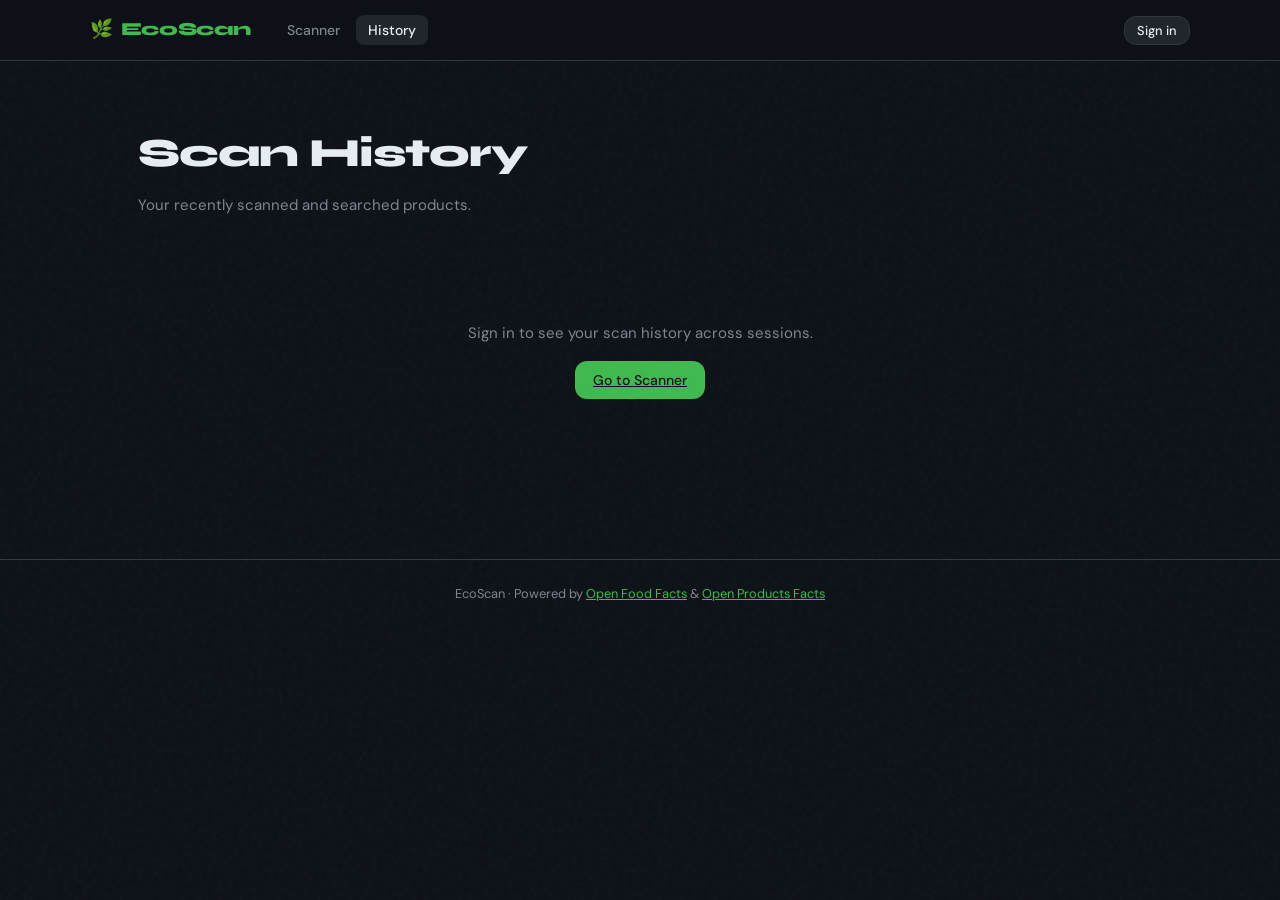
<file: frontend/history.html>
<!DOCTYPE html>
<html lang="en">
<head>
  <meta charset="UTF-8"/>
  <meta name="viewport" content="width=device-width, initial-scale=1.0"/>
  <title>Scan History · EcoScan</title>
  <link rel="stylesheet" href="css/style.css"/>
</head>
<body>

<!-- ── Nav ── -->
<nav class="nav">
  <div class="nav-inner">
    <a href="index.html" class="nav-logo"><span>🌿</span>EcoScan</a>
    <ul class="nav-links">
      <li><a href="index.html">Scanner</a></li>
      <li><a href="history.html" class="active">History</a></li>
    </ul>
    <div class="nav-spacer"></div>
    <span id="nav-user-label" class="nav-user-label hidden"></span>
    <button id="nav-login-btn" class="btn btn-ghost btn-sm">Sign in</button>
    <button id="nav-logout-btn" class="btn btn-ghost btn-sm hidden">Sign out</button>
  </div>
</nav>

<!-- ── Page header ── -->
<header class="page-header">
  <h1 class="page-title">Scan History</h1>
  <p class="page-sub">Your recently scanned and searched products.</p>
</header>

<!-- ── Main ── -->
<main class="main">

  <!-- Login prompt -->
  <div id="history-login-prompt" class="login-prompt hidden">
    <p>Sign in to see your scan history across sessions.</p>
    <a href="index.html" class="btn btn-primary">Go to Scanner</a>
  </div>

  <!-- Empty state -->
  <div id="history-empty" class="empty-state hidden">
    <div class="empty-state-icon">📭</div>
    <h3>No scans yet</h3>
    <p>Search or scan a product on the main page to start building your history.</p>
  </div>

  <!-- History list -->
  <div id="history-list"></div>

</main>

<footer>
  <p>EcoScan · Powered by <a href="https://world.openfoodfacts.org" target="_blank" rel="noopener" style="color:var(--accent)">Open Food Facts</a> &amp; <a href="https://world.openproductsfacts.org" target="_blank" rel="noopener" style="color:var(--accent)">Open Products Facts</a></p>
</footer>

<script type="module" src="js/history.js"></script>
</body>
</html>
</file>
<file: frontend/css/style.css>
/* ── Imports ── */
@import url('https://fonts.googleapis.com/css2?family=Syne:wght@400;600;700;800&family=DM+Sans:ital,opsz,wght@0,9..40,300;0,9..40,400;0,9..40,500;1,9..40,300&display=swap');

/* ── Variables ── */
:root {
  --bg:           #0d1117;
  --surface:      #161b22;
  --surface-2:    #21262d;
  --border:       #30363d;
  --text:         #e6edf3;
  --text-muted:   #7d8590;
  --accent:       #3fb950;
  --accent-dim:   #1a4025;
  --accent-2:     #58a6ff;
  --danger:       #f85149;
  --ring-track:   #21262d;
  --radius:       12px;
  --radius-lg:    20px;
  --shadow:       0 8px 32px rgba(0,0,0,.45);
  --shadow-sm:    0 2px 8px rgba(0,0,0,.3);
  --font-display: 'Syne', sans-serif;
  --font-body:    'DM Sans', sans-serif;
}

*, *::before, *::after { box-sizing: border-box; margin: 0; padding: 0; }
html { scroll-behavior: smooth; }

body {
  background: var(--bg);
  color: var(--text);
  font-family: var(--font-body);
  font-size: 15px;
  line-height: 1.6;
  min-height: 100vh;
}

.hidden { display: none !important; }

body::before {
  content: '';
  position: fixed; inset: 0;
  background-image: url("data:image/svg+xml,%3Csvg viewBox='0 0 200 200' xmlns='http://www.w3.org/2000/svg'%3E%3Cfilter id='n'%3E%3CfeTurbulence type='fractalNoise' baseFrequency='0.9' numOctaves='4' stitchTiles='stitch'/%3E%3C/filter%3E%3Crect width='100%25' height='100%25' filter='url(%23n)' opacity='0.03'/%3E%3C/svg%3E");
  pointer-events: none;
  z-index: 0;
}

.nav {
  position: sticky; top: 0; z-index: 100;
  background: rgba(13,17,23,.85);
  backdrop-filter: blur(12px);
  border-bottom: 1px solid var(--border);
  padding: 0 clamp(16px, 4vw, 48px);
}
.nav-inner {
  max-width: 1100px; margin: 0 auto;
  display: flex; align-items: center; gap: 16px;
  height: 60px;
}
.nav-logo {
  font-family: var(--font-display);
  font-weight: 800; font-size: 1.15rem;
  color: var(--accent);
  text-decoration: none;
  letter-spacing: -.02em;
  display: flex; align-items: center; gap: 8px;
  flex-shrink: 0;
}
.nav-links {
  display: flex; gap: 4px; align-items: center;
  list-style: none; margin-left: 8px;
}
.nav-links a {
  color: var(--text-muted); text-decoration: none;
  font-size: .875rem; font-weight: 500;
  padding: 6px 12px; border-radius: 8px;
  transition: color .2s, background .2s;
}
.nav-links a:hover, .nav-links a.active { color: var(--text); background: var(--surface-2); }
.nav-spacer { flex: 1; }
.nav-user-label {
  font-size: .8rem; color: var(--text-muted);
  padding: 4px 10px; background: var(--surface-2);
  border-radius: 6px; max-width: 140px;
  overflow: hidden; text-overflow: ellipsis; white-space: nowrap;
}

.btn {
  display: inline-flex; align-items: center; justify-content: center; gap: 6px;
  padding: 8px 18px; border-radius: var(--radius); border: none;
  font-family: var(--font-body); font-size: .875rem; font-weight: 500;
  cursor: pointer; transition: all .2s; white-space: nowrap;
}
.btn-primary { background: var(--accent); color: #0d1117; }
.btn-primary:hover { background: #4ac961; transform: translateY(-1px); }
.btn-ghost { background: var(--surface-2); color: var(--text); border: 1px solid var(--border); }
.btn-ghost:hover { background: var(--border); }
.btn-sm { padding: 5px 12px; font-size: .8rem; }

.hero {
  max-width: 1100px; margin: 0 auto;
  padding: clamp(40px, 8vw, 80px) clamp(16px, 4vw, 48px) 32px;
  text-align: center;
}
.hero-eyebrow {
  display: inline-block;
  font-size: .75rem; font-weight: 600; letter-spacing: .1em; text-transform: uppercase;
  color: var(--accent); background: var(--accent-dim);
  padding: 4px 12px; border-radius: 99px; margin-bottom: 20px;
}
.hero-title {
  font-family: var(--font-display);
  font-size: clamp(2.2rem, 5vw, 3.5rem);
  font-weight: 800; line-height: 1.1; letter-spacing: -.03em;
  margin-bottom: 16px;
}
.hero-title em { font-style: normal; color: var(--accent); }
.hero-sub {
  color: var(--text-muted); font-size: 1.05rem;
  max-width: 500px; margin: 0 auto 36px;
}

.grade-legend {
  display: flex; gap: 6px; justify-content: center; flex-wrap: wrap;
  margin: 0 auto 36px; max-width: 400px;
}
.grade-chip {
  display: flex; align-items: center; gap: 6px;
  padding: 5px 12px; border-radius: 99px;
  font-size: .75rem; font-weight: 700; font-family: var(--font-display);
  color: #0d1117;
}

.search-bar {
  display: flex; gap: 10px; justify-content: center;
  flex-wrap: wrap; margin-bottom: 16px;
}
.search-input-wrap {
  position: relative; flex: 1; max-width: 480px; min-width: 200px;
}
.search-input-wrap .search-icon {
  position: absolute; left: 14px; top: 50%; transform: translateY(-50%);
  color: var(--text-muted); font-size: 1rem; pointer-events: none;
}
#search-input {
  width: 100%; padding: 12px 14px 12px 42px;
  background: var(--surface); border: 1px solid var(--border);
  border-radius: var(--radius); color: var(--text);
  font-family: var(--font-body); font-size: .95rem;
  outline: none; transition: border-color .2s, box-shadow .2s;
}
#search-input:focus {
  border-color: var(--accent);
  box-shadow: 0 0 0 3px rgba(63,185,80,.15);
}
#search-input::placeholder { color: var(--text-muted); }

.scanner-section {
  max-width: 520px; margin: 16px auto 0;
  border: 1px solid var(--border); border-radius: var(--radius-lg);
  overflow: hidden; background: var(--surface);
}
#qr-reader { width: 100% !important; border: none !important; }

.main {
  max-width: 1100px; margin: 0 auto;
  padding: 0 clamp(16px, 4vw, 48px) 80px;
}

.product-card {
  background: var(--surface);
  border: 1px solid var(--border);
  border-radius: var(--radius-lg);
  overflow: hidden;
  box-shadow: var(--shadow);
  animation: fadeUp .4s ease both;
}
@keyframes fadeUp {
  from { opacity: 0; transform: translateY(20px); }
  to   { opacity: 1; transform: translateY(0); }
}

.product-hero {
  display: flex; gap: 24px; padding: 28px;
  border-bottom: 1px solid var(--border);
  flex-wrap: wrap;
}
.product-img {
  width: 120px; height: 120px; object-fit: contain;
  border-radius: var(--radius); background: var(--surface-2); flex-shrink: 0;
}
.product-img-placeholder {
  width: 120px; height: 120px; display: flex; align-items: center; justify-content: center;
  background: var(--surface-2); border-radius: var(--radius); font-size: 2.5rem; flex-shrink: 0;
}
.product-meta { flex: 1; min-width: 0; }
.product-name { font-family: var(--font-display); font-size: 1.35rem; font-weight: 700; margin-bottom: 4px; }
.product-brand, .product-qty { color: var(--text-muted); font-size: .875rem; }
.product-source { color: var(--text-muted); font-size: .75rem; margin-top: 8px; }

.score-section {
  display: grid; grid-template-columns: auto 1fr;
  gap: 32px; padding: 28px; align-items: start;
  border-bottom: 1px solid var(--border);
}
.score-ring-wrap {
  display: flex; flex-direction: column; align-items: center; gap: 10px;
}
.score-ring { width: 130px; height: 130px; display: block; }
.ring-score { font-family: var(--font-display); font-size: 1.6rem; font-weight: 800; fill: var(--text); }
.ring-label { font-size: .65rem; fill: var(--text-muted); }
.grade-badge {
  display: inline-flex; align-items: center; justify-content: center;
  width: 42px; height: 42px; border-radius: 50%;
  font-family: var(--font-display); font-size: 1.2rem; font-weight: 800;
  color: #0d1117; box-shadow: var(--shadow-sm);
}
.breakdown-title {
  font-family: var(--font-display); font-size: .75rem; font-weight: 700;
  margin-bottom: 16px; color: var(--text-muted); text-transform: uppercase; letter-spacing: .06em;
}
.factor-row { margin-bottom: 14px; }
.factor-header { display: flex; align-items: baseline; gap: 8px; margin-bottom: 5px; }
.factor-name { font-weight: 500; font-size: .875rem; flex: 1; }
.factor-note { color: var(--text-muted); font-size: .75rem; }
.factor-score { font-family: var(--font-display); font-weight: 700; font-size: .9rem; min-width: 28px; text-align: right; }
.factor-bar-track { height: 6px; background: var(--surface-2); border-radius: 99px; overflow: hidden; }
.factor-bar-fill { height: 100%; border-radius: 99px; width: 0; }
.factor-weight { color: var(--text-muted); font-size: .7rem; margin-top: 2px; }

.alternatives-section { padding: 24px 28px; }
.alts-title {
  font-family: var(--font-display); font-size: .85rem; font-weight: 700;
  text-transform: uppercase; letter-spacing: .06em;
  color: var(--text-muted); margin-bottom: 16px;
}
.alts-list { display: flex; flex-direction: column; gap: 10px; }
.alt-card {
  display: flex; align-items: center; gap: 14px;
  padding: 12px 14px; background: var(--surface-2);
  border: 1px solid var(--border); border-radius: var(--radius);
  cursor: pointer; transition: border-color .2s, transform .15s;
}
.alt-card:hover { border-color: var(--accent); transform: translateX(4px); }
.alt-img { width: 44px; height: 44px; object-fit: contain; border-radius: 6px; }
.alt-img-placeholder { width: 44px; height: 44px; display: flex; align-items: center; justify-content: center; font-size: 1.2rem; }
.alt-info { flex: 1; min-width: 0; }
.alt-name { font-size: .875rem; font-weight: 500; white-space: nowrap; overflow: hidden; text-overflow: ellipsis; }
.alt-brand { font-size: .75rem; color: var(--text-muted); }
.alt-grade {
  width: 30px; height: 30px; border-radius: 50%;
  display: flex; align-items: center; justify-content: center;
  font-family: var(--font-display); font-weight: 800; font-size: .85rem; color: #0d1117; flex-shrink: 0;
}
.alts-loading { color: var(--text-muted); font-size: .85rem; padding: 8px 0; }

.search-results-list { list-style: none; display: flex; flex-direction: column; gap: 10px; }
.search-result-item {
  display: flex; align-items: center; gap: 14px;
  padding: 14px 16px; background: var(--surface);
  border: 1px solid var(--border); border-radius: var(--radius);
  cursor: pointer; transition: border-color .2s, background .2s;
  animation: fadeUp .3s ease both;
}
.search-result-item:hover { border-color: var(--accent-2); background: var(--surface-2); }
.sr-img { width: 52px; height: 52px; object-fit: contain; border-radius: 8px; background: var(--surface-2); }
.sr-img-placeholder { width: 52px; height: 52px; display: flex; align-items: center; justify-content: center; font-size: 1.5rem; }
.sr-info { flex: 1; min-width: 0; }
.sr-name { font-weight: 500; white-space: nowrap; overflow: hidden; text-overflow: ellipsis; }
.sr-brand { font-size: .8rem; color: var(--text-muted); }
.sr-grade {
  width: 32px; height: 32px; border-radius: 50%;
  display: flex; align-items: center; justify-content: center;
  font-family: var(--font-display); font-weight: 800; font-size: .85rem; color: #0d1117; flex-shrink: 0;
}

.confidence-badge {
  display: inline-block; font-size: .7rem; font-weight: 600;
  padding: 2px 9px; border-radius: 99px; margin: 6px 0;
  letter-spacing: .04em; text-transform: uppercase;
}
.confidence-high   { background: rgba(34,197,94,.15); color: #4ade80; }
.confidence-medium { background: rgba(234,179,8,.15);  color: #facc15; }
.confidence-low    { background: rgba(239,68,68,.15);  color: #f87171; }

#toast-container {
  position: fixed; bottom: 24px; right: 24px; z-index: 9999;
  display: flex; flex-direction: column; gap: 10px; pointer-events: none;
}
.toast {
  padding: 12px 18px; border-radius: var(--radius);
  font-size: .875rem; font-weight: 500; box-shadow: var(--shadow);
  opacity: 0; transform: translateY(12px);
  transition: opacity .25s, transform .25s; max-width: 320px;
}
.toast-show { opacity: 1; transform: translateY(0); }
.toast-success { background: #1a4025; color: #4ade80; border: 1px solid #166534; }
.toast-error   { background: #3b1a1a; color: #f87171; border: 1px solid #7f1d1d; }
.toast-info    { background: var(--surface-2); color: var(--text); border: 1px solid var(--border); }

.spinner-wrap { display: flex; flex-direction: column; align-items: center; gap: 16px; padding: 60px 20px; }
.spinner {
  width: 44px; height: 44px; border-radius: 50%;
  border: 3px solid var(--surface-2); border-top-color: var(--accent);
  animation: spin .7s linear infinite;
}
.spinner-label { color: var(--text-muted); font-size: .875rem; }
@keyframes spin { to { transform: rotate(360deg); } }

.error-msg, .no-results { text-align: center; padding: 40px 20px; color: var(--text-muted); font-size: .95rem; }
.error-msg { color: var(--danger); }

.auth-modal-backdrop {
  position: fixed; inset: 0; z-index: 500;
  background: rgba(0,0,0,.7); backdrop-filter: blur(4px);
  display: flex; align-items: center; justify-content: center; padding: 16px;
}
.auth-modal {
  background: var(--surface); border: 1px solid var(--border);
  border-radius: var(--radius-lg); padding: 32px;
  width: 100%; max-width: 400px; position: relative;
  box-shadow: var(--shadow); animation: fadeUp .3s ease both;
}
.auth-close {
  position: absolute; top: 16px; right: 16px;
  background: none; border: none; color: var(--text-muted);
  font-size: 1.2rem; cursor: pointer; line-height: 1;
  padding: 4px; border-radius: 6px; transition: color .2s, background .2s;
}
.auth-close:hover { color: var(--text); background: var(--surface-2); }
.auth-title { font-family: var(--font-display); font-size: 1.4rem; font-weight: 800; margin-bottom: 20px; }
.auth-tabs {
  display: flex; gap: 4px; margin-bottom: 24px;
  background: var(--surface-2); padding: 4px; border-radius: var(--radius);
}
.auth-tab {
  flex: 1; padding: 8px; border: none; background: none;
  border-radius: 8px; color: var(--text-muted);
  font-family: var(--font-body); font-size: .875rem; font-weight: 500; cursor: pointer; transition: all .2s;
}
.auth-tab.active { background: var(--bg); color: var(--text); box-shadow: var(--shadow-sm); }
.form-group { margin-bottom: 16px; }
.form-group label { display: block; font-size: .8rem; font-weight: 500; color: var(--text-muted); margin-bottom: 6px; }
.form-group input {
  width: 100%; padding: 10px 14px;
  background: var(--bg); border: 1px solid var(--border);
  border-radius: var(--radius); color: var(--text);
  font-family: var(--font-body); font-size: .95rem; outline: none;
  transition: border-color .2s, box-shadow .2s;
}
.form-group input:focus { border-color: var(--accent); box-shadow: 0 0 0 3px rgba(63,185,80,.15); }
.form-submit { width: 100%; margin-top: 8px; padding: 12px; font-size: .95rem; }

.page-header {
  max-width: 1100px; margin: 0 auto;
  padding: clamp(32px, 6vw, 60px) clamp(16px, 4vw, 48px) 24px;
}
.page-title {
  font-family: var(--font-display); font-size: clamp(1.8rem, 4vw, 2.5rem);
  font-weight: 800; letter-spacing: -.03em;
}
.page-sub { color: var(--text-muted); margin-top: 8px; }

.history-ul { list-style: none; display: flex; flex-direction: column; gap: 10px; }
.history-item {
  display: flex; align-items: center; gap: 16px;
  padding: 14px 18px; background: var(--surface);
  border: 1px solid var(--border); border-radius: var(--radius); animation: fadeUp .3s ease both;
}
.history-img { width: 52px; height: 52px; object-fit: contain; border-radius: 8px; background: var(--surface-2); }
.history-img-placeholder { width: 52px; height: 52px; display: flex; align-items: center; justify-content: center; font-size: 1.5rem; flex-shrink: 0; }
.history-info { flex: 1; min-width: 0; }
.history-name { font-weight: 500; white-space: nowrap; overflow: hidden; text-overflow: ellipsis; }
.history-barcode { font-size: .75rem; color: var(--text-muted); font-family: monospace; }
.history-date { font-size: .75rem; color: var(--text-muted); }
.history-grade {
  width: 32px; height: 32px; border-radius: 50%;
  display: flex; align-items: center; justify-content: center;
  font-family: var(--font-display); font-weight: 800; font-size: .85rem; color: #0d1117; flex-shrink: 0;
}
.history-delete-btn {
  background: none; border: none; color: var(--text-muted);
  cursor: pointer; font-size: .9rem; padding: 6px; border-radius: 6px;
  transition: color .2s, background .2s; flex-shrink: 0;
}
.history-delete-btn:hover { color: #f85149; background: rgba(248,81,73,.1); }

.empty-state { text-align: center; padding: 80px 20px; color: var(--text-muted); }
.empty-state-icon { font-size: 3rem; margin-bottom: 16px; }
.empty-state h3 { font-family: var(--font-display); font-size: 1.2rem; font-weight: 700; margin-bottom: 8px; color: var(--text); }
.login-prompt { text-align: center; padding: 80px 20px; }
.login-prompt p { color: var(--text-muted); margin-bottom: 16px; }

footer {
  border-top: 1px solid var(--border);
  padding: 24px clamp(16px, 4vw, 48px);
  text-align: center; color: var(--text-muted); font-size: .8rem;
}

@media (max-width: 600px) {
  .product-hero { flex-direction: column; }
  .score-section { grid-template-columns: 1fr; }
}

/* ── Scanner tip & actions ── */
.scanner-tip {
  background: rgba(63,185,80,.08);
  border-bottom: 1px solid var(--border);
  padding: 10px 16px;
  font-size: .8rem;
  color: var(--accent);
  text-align: center;
}
.scanner-actions {
  padding: 10px 16px;
  display: flex;
  justify-content: center;
  gap: 10px;
  background: var(--surface);
}

/* ════════════════════════════════════════════════════════
   RECOMMENDATIONS PANEL
   ════════════════════════════════════════════════════════ */

.reco-panel {
  border-top: 1px solid var(--border);
}

.reco-header {
  display: flex;
  align-items: center;
  justify-content: space-between;
  padding: 20px 28px 16px;
  gap: 12px;
}

.reco-header-left {
  display: flex;
  align-items: center;
  gap: 14px;
}

.reco-icon {
  font-size: 1.6rem;
  line-height: 1;
}

.reco-title {
  font-family: var(--font-display);
  font-size: 1.05rem;
  font-weight: 700;
  margin-bottom: 2px;
}

.reco-subtitle {
  color: var(--text-muted);
  font-size: .8rem;
}

.reco-refresh-btn {
  background: var(--surface-2);
  border: 1px solid var(--border);
  color: var(--text-muted);
  font-family: var(--font-body);
  font-size: .8rem;
  padding: 6px 14px;
  border-radius: 8px;
  cursor: pointer;
  transition: all .2s;
  white-space: nowrap;
  flex-shrink: 0;
}
.reco-refresh-btn:hover {
  color: var(--accent);
  border-color: var(--accent);
  background: var(--accent-dim);
}

/* ── Loading ── */
.reco-loading {
  display: flex;
  flex-direction: column;
  align-items: center;
  gap: 12px;
  padding: 40px 20px;
  color: var(--text-muted);
  font-size: .875rem;
}

.reco-spinner {
  width: 28px;
  height: 28px;
  border-radius: 50%;
  border: 3px solid var(--surface-2);
  border-top-color: var(--accent);
  animation: spin .7s linear infinite;
}

/* ── Current product bar ── */
.reco-current-bar {
  display: flex;
  align-items: center;
  justify-content: space-between;
  margin: 0 28px 14px;
  padding: 10px 16px;
  background: var(--surface-2);
  border: 1px solid var(--border);
  border-radius: 10px;
  font-size: .85rem;
}

.reco-current-label {
  color: var(--text-muted);
  font-weight: 500;
}

.reco-current-score {
  display: flex;
  align-items: center;
  gap: 8px;
  font-size: .875rem;
  color: var(--text-muted);
}

.reco-current-score strong {
  color: var(--text);
  font-family: var(--font-display);
  font-size: 1rem;
}

.reco-grade-chip {
  display: inline-flex;
  align-items: center;
  justify-content: center;
  width: 24px;
  height: 24px;
  border-radius: 50%;
  font-family: var(--font-display);
  font-weight: 800;
  font-size: .75rem;
  color: #0d1117;
}

/* ── Reco list ── */
.reco-list {
  display: flex;
  flex-direction: column;
  gap: 10px;
  padding: 0 28px;
}

/* ── Reco card ── */
.reco-card {
  display: flex;
  align-items: center;
  gap: 16px;
  padding: 14px 16px;
  background: var(--surface-2);
  border: 1px solid var(--border);
  border-radius: var(--radius);
  cursor: pointer;
  transition: border-color .2s, transform .15s, box-shadow .2s;
  position: relative;
  overflow: hidden;
}

.reco-card::before {
  content: '';
  position: absolute;
  left: 0; top: 0; bottom: 0;
  width: 3px;
  background: var(--accent);
  opacity: 0;
  transition: opacity .2s;
}

.reco-card:hover {
  border-color: var(--accent);
  transform: translateX(4px);
  box-shadow: -4px 0 12px rgba(63,185,80,.1);
}
.reco-card:hover::before { opacity: 1; }
.reco-card:focus-visible { outline: 2px solid var(--accent); outline-offset: 2px; }

.reco-card-img-wrap {
  flex-shrink: 0;
}

.reco-card-img {
  width: 56px;
  height: 56px;
  object-fit: contain;
  border-radius: 8px;
  background: var(--bg);
}

.reco-card-img-placeholder {
  width: 56px;
  height: 56px;
  display: flex;
  align-items: center;
  justify-content: center;
  font-size: 1.5rem;
  background: var(--bg);
  border-radius: 8px;
}

.reco-card-info {
  flex: 1;
  min-width: 0;
}

.reco-card-name {
  font-weight: 600;
  font-size: .9rem;
  white-space: nowrap;
  overflow: hidden;
  text-overflow: ellipsis;
  margin-bottom: 2px;
}

.reco-card-brand {
  font-size: .75rem;
  color: var(--text-muted);
  margin-bottom: 8px;
}

.reco-card-factors {
  display: flex;
  flex-wrap: wrap;
  gap: 6px;
}

.mini-factor {
  display: flex;
  align-items: center;
  gap: 3px;
}

.mini-factor-dot {
  width: 7px;
  height: 7px;
  border-radius: 50%;
  flex-shrink: 0;
}

.mini-factor-label {
  font-size: .68rem;
  color: var(--text-muted);
}

/* ── Score column ── */
.reco-card-score-col {
  display: flex;
  flex-direction: column;
  align-items: center;
  gap: 4px;
  flex-shrink: 0;
  min-width: 54px;
}

.reco-card-grade {
  width: 34px;
  height: 34px;
  border-radius: 50%;
  display: flex;
  align-items: center;
  justify-content: center;
  font-family: var(--font-display);
  font-weight: 800;
  font-size: .9rem;
  color: #0d1117;
}

.reco-card-score {
  font-family: var(--font-display);
  font-size: .95rem;
  font-weight: 700;
  color: var(--text);
}

.reco-card-diff {
  font-size: .72rem;
  font-weight: 600;
}

/* ── Empty / error ── */
.reco-empty {
  text-align: center;
  padding: 36px 20px;
  color: var(--text-muted);
}

.reco-empty-icon {
  font-size: 2rem;
  margin-bottom: 10px;
}

.reco-empty-title {
  font-family: var(--font-display);
  font-weight: 700;
  font-size: 1rem;
  color: var(--text);
  margin-bottom: 6px;
}

.reco-empty-sub {
  font-size: .85rem;
  max-width: 340px;
  margin: 0 auto;
}

/* ── Hint ── */
.reco-hint {
  text-align: center;
  font-size: .75rem;
  color: var(--text-muted);
  padding: 14px 28px 20px;
}

/* ── Search results header ── */
.search-results-header {
  font-size: .85rem;
  color: var(--text-muted);
  margin-bottom: 12px;
  padding: 0 2px;
}

/* ── Search result score column ── */
.sr-score-col {
  display: flex;
  flex-direction: column;
  align-items: center;
  gap: 3px;
  flex-shrink: 0;
}

.sr-score {
  font-family: var(--font-display);
  font-size: .85rem;
  font-weight: 700;
  color: var(--text-muted);
}

@media (max-width: 500px) {
  .reco-list { padding: 0 16px; }
  .reco-current-bar { margin: 0 16px 14px; }
  .reco-header { padding: 16px 16px 12px; }
  .reco-card-factors { display: none; }
}
</file>
